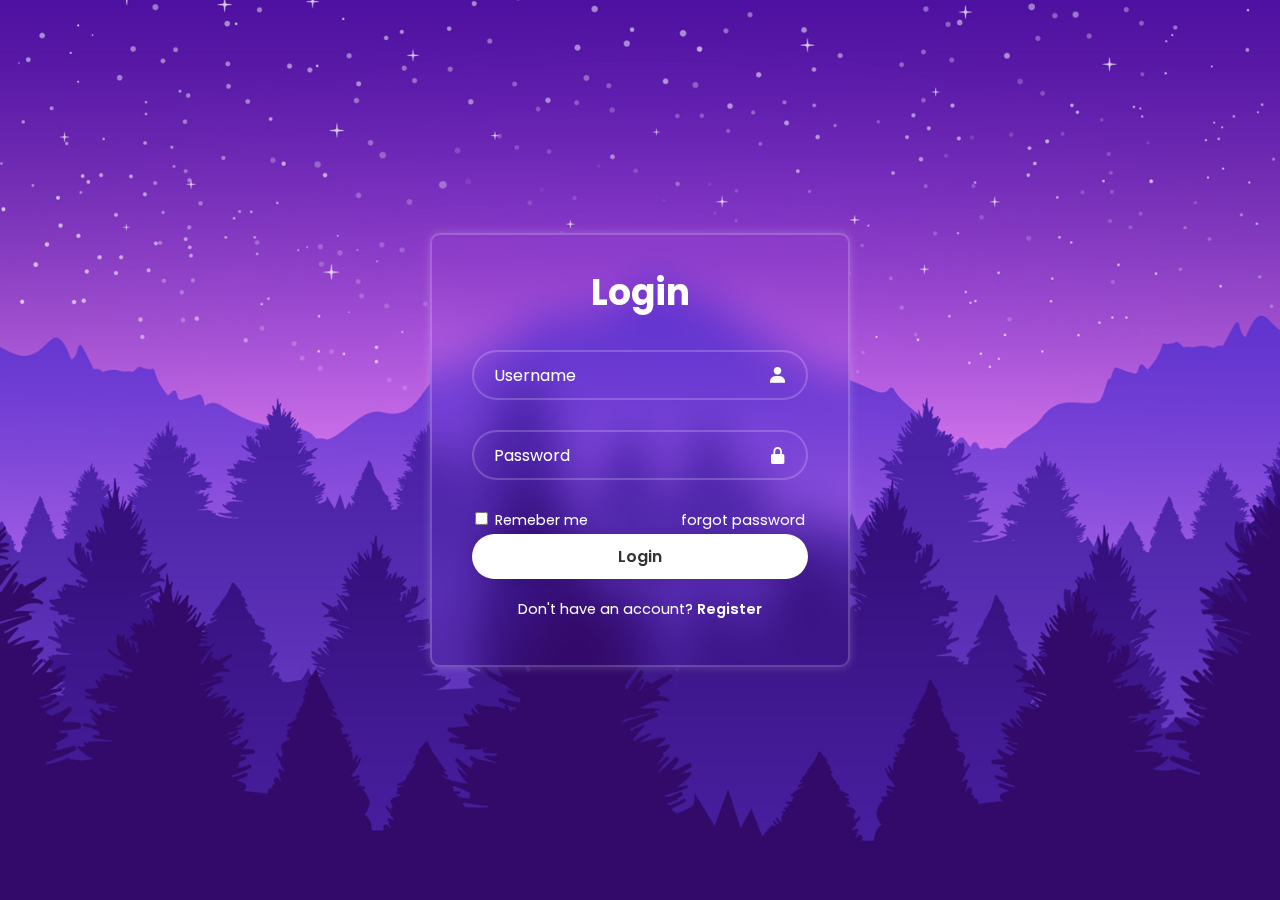
<file: login page 1/index.html>
<!DOCTYPE html>
<html lang="en">

<head>
    <meta charset="UTF-8">
    <meta http-equiv="X-UA-Compatible" content="IE=edge">
    <meta name="viewport" content="width=device-width, initial-scale=1.0">
    <title>Login Form</title>
    <link rel="stylesheet" href="style.css">
    <link href='https://unpkg.com/boxicons@2.1.4/css/boxicons.min.css' rel='stylesheet'>
</head>

<body>
    <div class="wrapper">
        <form action="">
            <h1>Login</h1>
            <div class="input-box">
                <input type="text" placeholder="Username"
                required>
                <i class="bx bxs-user"></i>
            </div>

            <div class="input-box">
                <input type="password" placeholder="Password"
                required>
                <i class="bx bxs-lock-alt"></i>
            </div>
            
            <div class="remember-forgot">
                <label>
                    <input type="checkbox"> Remeber me
                </label>
                <a href="#">forgot password</a>
            </div>

            <button type="submit" class="btn">Login</button>

            <div class="register-link">
                <p>Don't have an account? <a href="#">Register</a></p>
            </div>
        </form>
    </div>
</body>

</html>
</file>
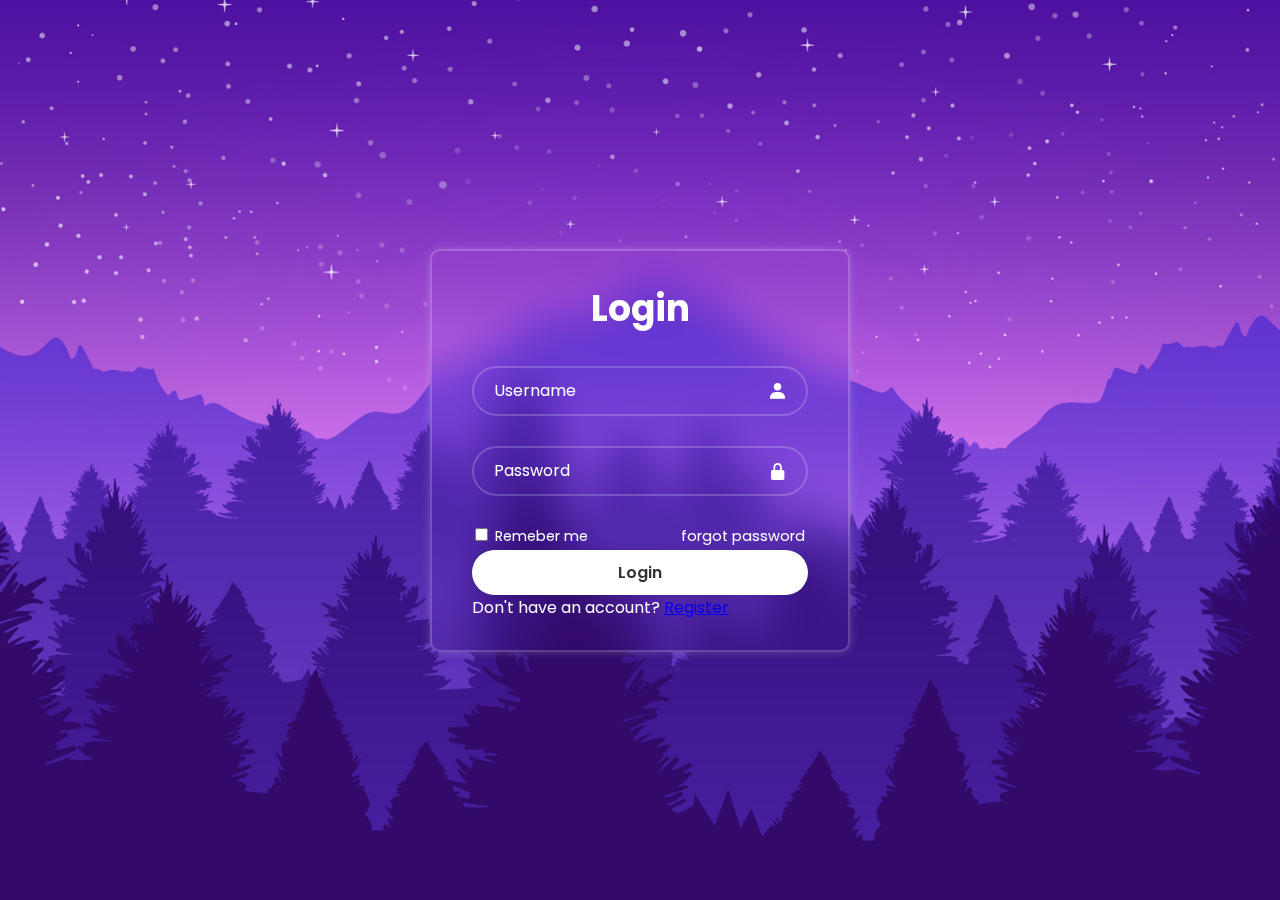
<file: login page 1/index1.html>
<!DOCTYPE html>
<html lang="en">
<head>
    <meta charset="UTF-8">
    <meta http-equiv="X-UA-Compatible" content="IE-edge">
    <meta name="viewport" content="width=device, initial-scale=1.0">
    <title>Document</title>
    <title>Login Form</title>
    <link rel="stylesheet" href="style.css">
    <link href='https://unpkg.com/boxicons@2.1.4/css/boxicons.min.css' rel='stylesheet'>
</head>
<body>
    
    <div class="wrapper">
        <form action="">
            <h1>Login</h1>
            <div class="input-box">
                <input type="text" placeholder="Username"
                required>
                <i class="bx bxs-user"></i>
            </div>

            <div class="input-box">
                <input type="password" placeholder="Password"
                required>
                <i class="bx bxs-lock-alt"></i>
            </div>
            
            <div class="remember-forgot">
                <label>
                    <input type="checkbox"> Remeber me
                </label>
                <a href="#">forgot password</a>
            </div>

            <button type="submit" class="btn">Login</button>

            <div class="register link">
                <p>Don't have an account? <a href="#">Register</a></p>
            </div>
        </form>
    </div>
</body>
</html>
</file>
<file: login page 1/style.css>
@import url("https://fonts.googleapis.com/css2?family=Poppins:wght@300;400;500;600;700;800;900&display=swap");

* {
  margin: 0;
  padding: 0;
  box-sizing: border-box;
  font-family: "Poppins", sans-serif;
}

body{
  display: flex;
  justify-content: center;
  align-items: center;
  min-height: 100vh;
  background: url('img.jpg') no-repeat;
  background-size: cover;
  background-position: center;
}

.wrapper{
  width: 420px;
  background: transparent;
  border: 2px solid rgba(255, 255, 255, .2);
  backdrop-filter: blur(20px);
  box-shadow: 0 0 10px rgba(255, 255, 255, .2);
  color: #fff;
  border-radius: 10px;
  padding: 30px 40px;

}

.wrapper h1 {
  font-size: 36px;
  text-align: center;
}

.wrapper .input-box {
  position: relative;
  width: 100%;
  height: 50px;
  margin: 30px 0;
}

.input-box input{
  width: 100%;
  height: 100%;
  background: transparent;
  border: none;
  outline: none;
  border: 2px solid rgba(255, 255, 255, .2);
  border-radius: 40px;
  font-size: 16px;
  color: #fff;
  padding: 20px 45px 20px 20px;
}

.input-box input::placeholder{
  color: #fff;
}

.input-box i {
  position: absolute;
  right: 20px;
  top: 50%;
  transform: translateY(-50%);
  font-size: 20px;
}

.wrapper .remember-forgot {
  display: flex;
  justify-content: space-between;
  font-size: 14.5px;
  margin: 3px;
}

.remember-forgot label input{
  accent-color: #fff;
  margin-right: 3px;
}
.remember-forgot a{
  color: #fff;
  text-decoration: none;
}

.remember-forgot a:hover {
  text-decoration: underline;
}

.wrapper .btn {
  width: 100%;
  height: 45px;
  background: #fff;
  border: none;
  outline: none;
  border-radius: 40px;
  box-shadow: 0 0 10px rgba(0, 0, 0, .1);
  cursor: pointer;
  font-size: 16px;
  color: #333;
  font-weight: 600;

}

.wrapper .register-link {
  font-size: 14.5px;
  text-align: center;
  margin: 20px 0 15px;

}

.register-link p a {
  color: #fff;
  text-decoration: none;
  font-weight: 600;
}

.register-link p a:hover {
  text-decoration: underline;

}
</file>
